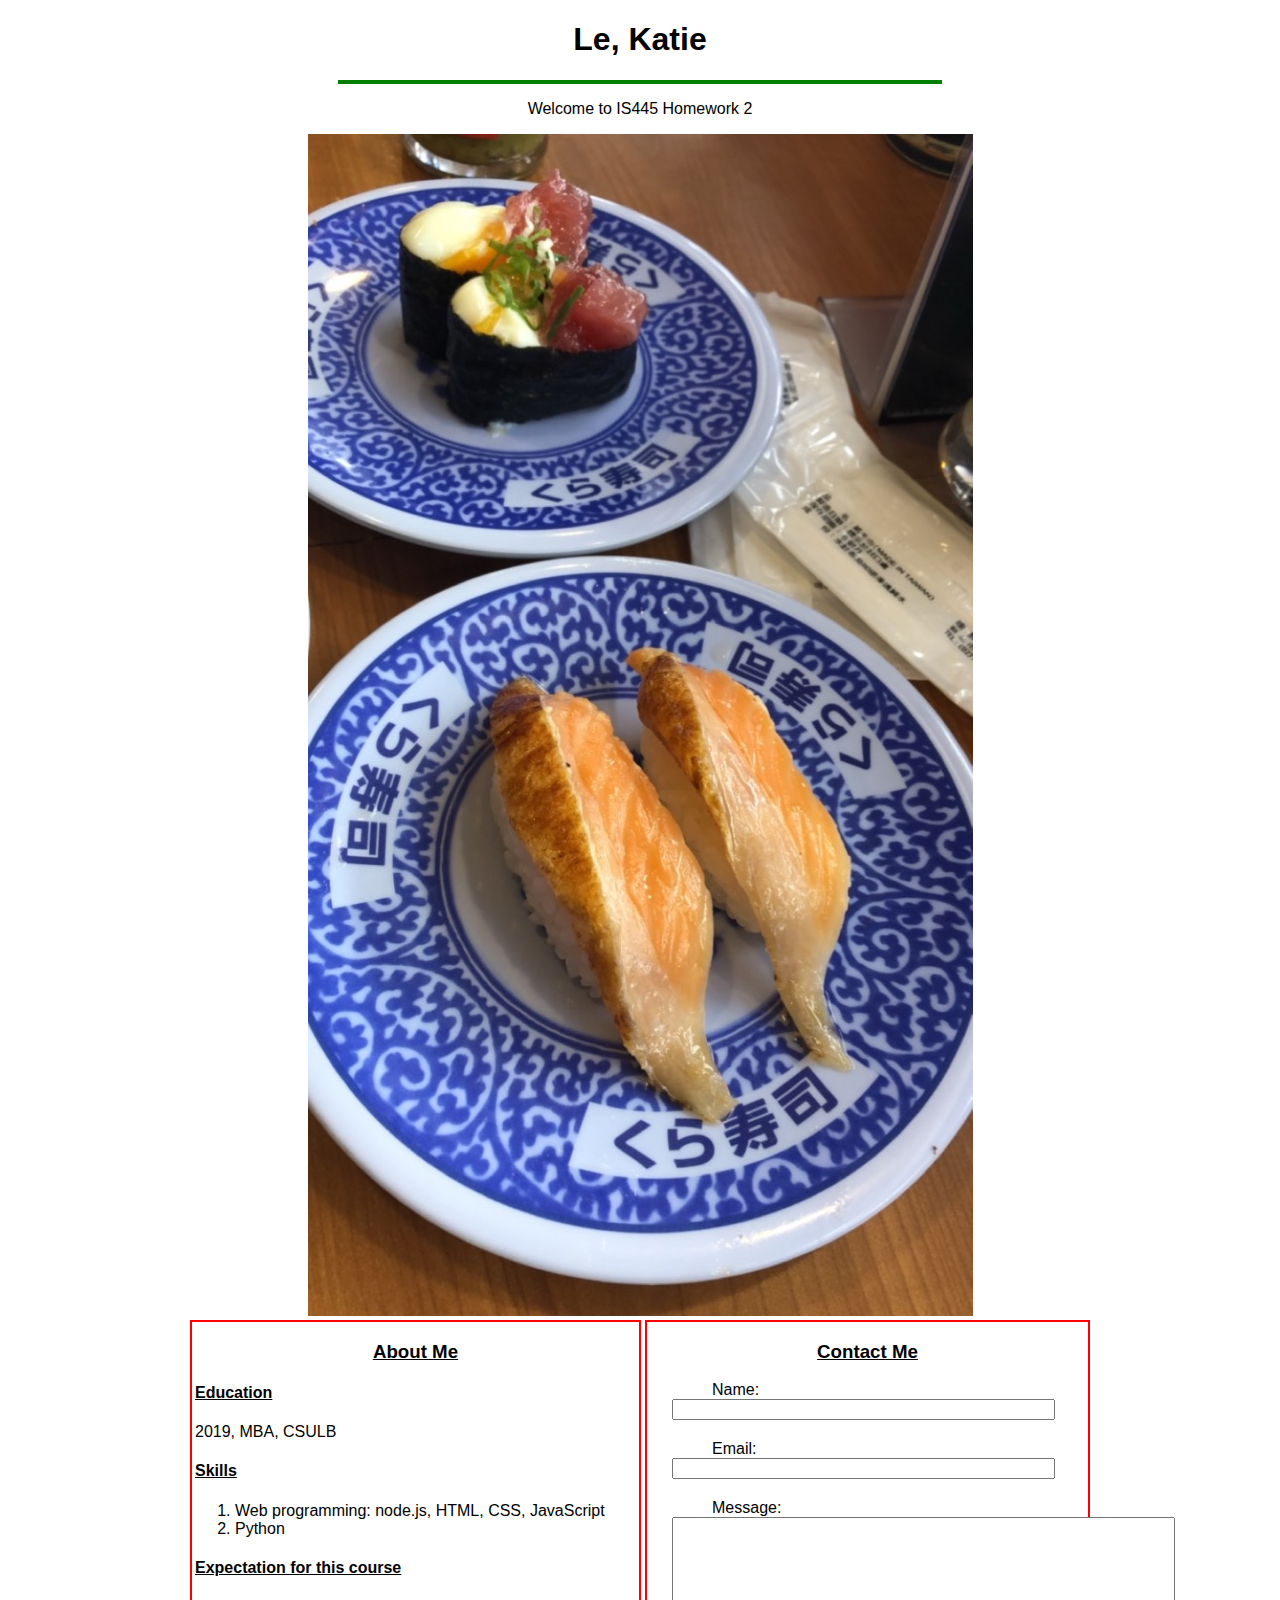
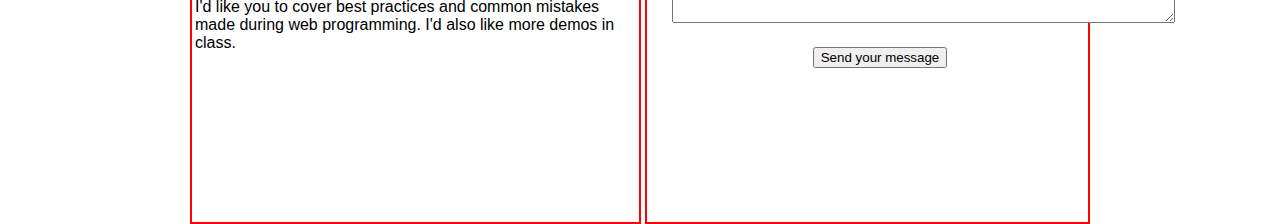
<file: index.html>
<!DOCTYPE html>
<html lang="en">
<head>
    <meta charset="UTF-8">
    <meta name="viewport" content="width=device-width, initial-scale=1.0">
    <meta http-equiv="X-UA-Compatible" content="ie=edge">
    <title>hw2</title>
    <link rel="stylesheet" href="HW2.css">
</head>
<body>
    <div id="top"> 
         <h1>Le, Katie</h1>
         <hr>
         <p class="centered">Welcome to IS445 Homework 2</p>

         <div class="flex container"> 
             <div class="image"></div>
         </div>
         
         <div class="image"><img src="sushi.jpg" alt="sushi"></div>   
        
        <div id="about">
            <h3>About Me</h3>
            <h4>Education</h4>
            <p>2019, MBA, CSULB</p>

             <h4>Skills</h4>
             <ol>
                <li>Web programming: node.js, HTML, CSS, JavaScript</li>
                <li>Python</li>
             </ol>

             <h4>Expectation for this course</h4>
             <p>I'd like you to cover best practices and common mistakes made during web programming.  I'd also like more demos in class.</p>
         </div>
        <div id="contact">
            <h3>Contact Me</h3>
            <form>
                <label>Name:</label>
                <input type="text" name="name" style="width: 375px"> 
                <label>Email:</label>
                <input type="text" name="email" style="width: 375px">
                <label>Message:</label>
                <textarea name="message" cols="65" rows="5"></textarea>
                <button>Send your message</button>
            </form>
         </div>
    </div>
</body>
</html>
</file>
<file: HW2.css>
*{
    font-family: 'Gill Sans', 'Gill Sans MT', Calibri, 'Trebuchet MS', sans-serif;
}
hr{
    border: 2px solid green;
    width: 600px;
}
h1{
    text-align: center;
}
h4{ 
    text-decoration: underline;
}
h3{
    text-align: center;
    text-decoration: underline;
}
form{
    margin-left: 25px;
}
#top{
    width: 900px;
    margin: auto;
}
#about{
    width: 49%;
    height: 500px;
    float: left;
    min-width: 300px;
    border: 2px solid red;
    padding: 0 3px;
}
#contact{
    width: 49%;
    height: 500px;
    float: right;
    border: 2px solid red;
}
.image{
    margin: auto;
    width: fit-content;
}
label{
    display: block; 
    margin-left: 40px;
}
input, textarea{
    widows: 80%;
    margin-bottom: 20px;
}
textarea{
    height: 100px;
}
button{
    margin: auto;
    width: fit-content;
    display: block;
}
.centered{
    text-align: center;
}
</file>
